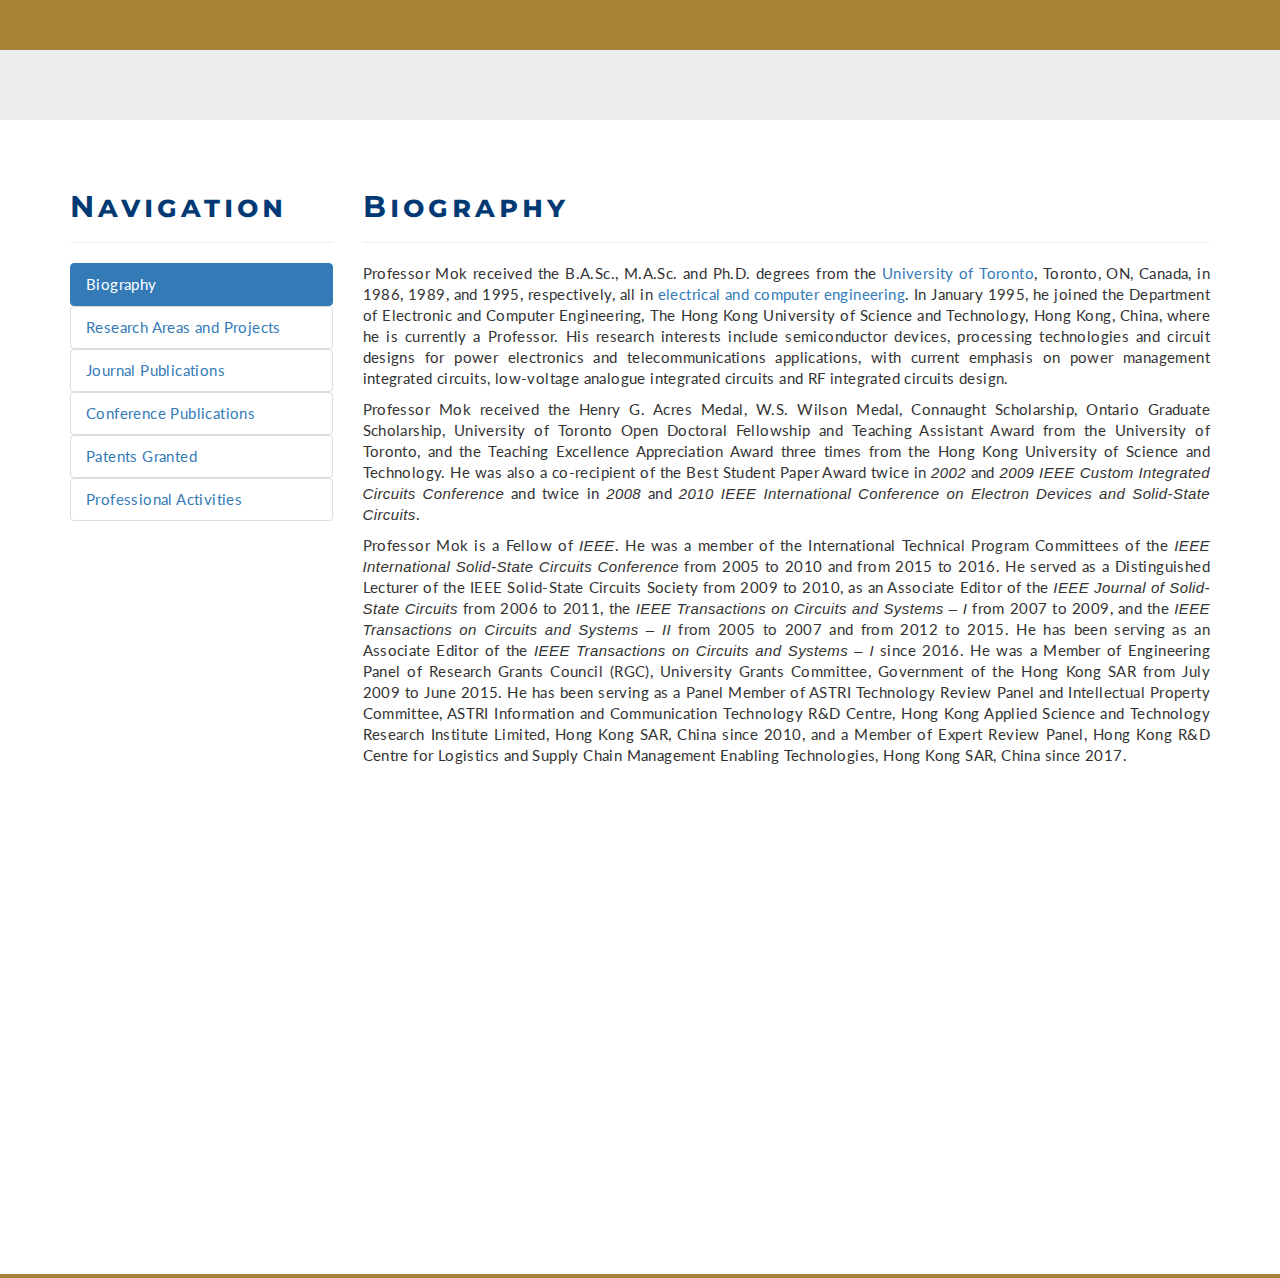
<file: index.html>
<!DOCTYPE html>
<html>
<head>
  <meta http-equiv="Content-Type" content="text/html; charset=utf-8" >
  <meta http-equiv="pragma" content="no-cache" > 
  <meta http-equiv="cache-control" content="no-cache, must-revalidate" > 
  <meta http-equiv="expires" content="0" > 
  <meta http-equiv="Refresh" content="0; URL=biography.html" >
  <title>Philip MOK</title>
</head>
</html>
</file>
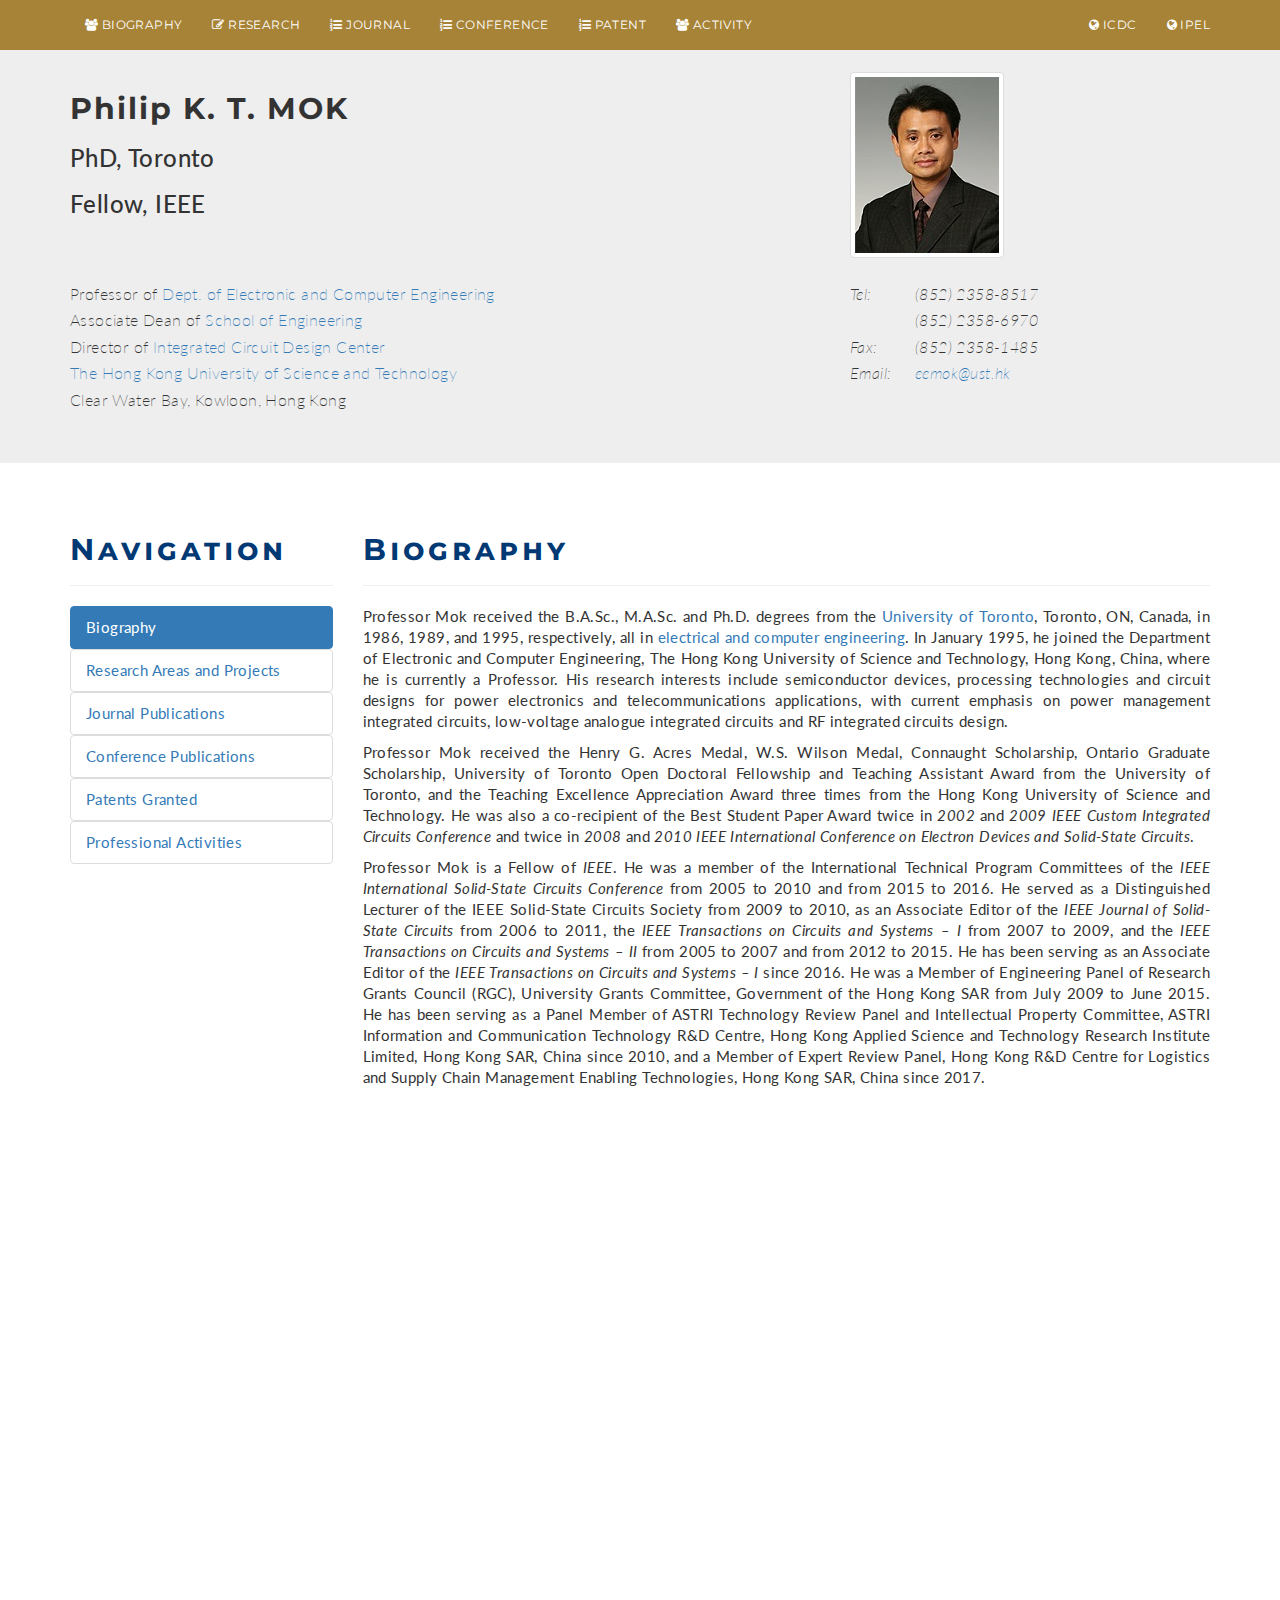
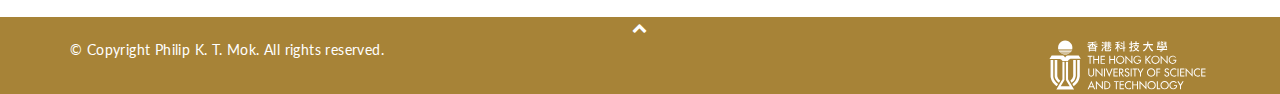
<file: biography.html>
<!DOCTYPE html>
<html lang="en">

<!-- head information -->
<head>
  <meta charset="utf-8">
  <meta name="viewport" content="width=device-width, initial-scale=1">
  <meta name="keywords" content="Philip Mok, HKUST, School of Engineering, ECE, ICDC, IPEL">
  <meta name="description" content="Professor Philip K. T. Mok's personal page">
  <meta http-equiv="pragma" content="no-cache">
  <meta http-equiv="expires" content="0">
  <meta http-equiv="cache-control" content="no-cache, must-revalidate">
  <title>Philip MOK</title>

  <link rel="icon" type="image/x-icon" href="../favicon.ico">
  <link rel="shortcut icon" type="image/ico" href="../favicon.ico">
  <link rel="stylesheet" href="https://fonts.googleapis.com/css?family=Montserrat|Lato">
  <link rel="stylesheet" type="text/css" href="css/bootstrap.min.css">
  <link rel="stylesheet" type="text/css" href="css/font-awesome.min.css">
  <link rel="stylesheet" type="text/css" href="css/main.css">
  <link rel="stylesheet" type="text/css" href="css/navbar.css">

  <script src="js/jquery.min.js"></script>
  <script src="js/bootstrap.min.js"></script>
  <script src="js/main.js"></script>
  <script>$(function() {
    $("#navigation").load("include/navbar.html");
    $("#jumbotron").load("include/jumbotron.html");
    $("#footer").load("include/footer.html");
  });</script>
</head>

<!-- body information -->
<body id="eemok">

<!-- header information -->
<header>
<!-- navigation bar -->
<nav class="navbar navbar-default navbar-fixed-top" id="navigation"></nav>
</header>

<!-- jumbotron content -->
<div class="jumbotron" id="jumbotron"></div>

<div class="container" id="content">
  <div class="row">
    <div class="col-lg-3 col-md-3 col-sm-3 col-xl-12">
      <div class="page-header">
        <h2>Navigation</h2>
      </div>
      <ul class="list-group">
        <a href="biography.html"><li class="list-group-item active">Biography</li></a>
        <a href="research.html"><li class="list-group-item">Research Areas and Projects</li></a>
        <a href="journal.html"><li class="list-group-item">Journal Publications</li></a>
        <a href="conference.html"><li class="list-group-item">Conference Publications</li></a>
        <a href="patent.html"><li class="list-group-item">Patents Granted</li></a>
        <a href="activity.html"><li class="list-group-item">Professional Activities</li></a>
      </ul>
    </div>
    <div class="col-lg-9 col-md-9 col-sm-9 col-xs-12">
      <div class="page-header">
        <h2>Biography</h2>
      </div>
      <p>Professor Mok received the B.A.Sc., M.A.Sc. and Ph.D. degrees from the <a href="http://www.utoronto.ca" target="_blank">University of Toronto</a>, Toronto, ON, Canada, in 1986, 1989, and 1995, respectively, all in <a href="http://www.ece.utoronto.ca" target="_blank">electrical and computer engineering</a>. In January 1995, he joined the Department of Electronic and Computer Engineering, The Hong Kong University of Science and Technology, Hong Kong, China, where he is currently a Professor. His research interests include semiconductor devices, processing technologies and circuit designs for power electronics and telecommunications applications, with current emphasis on power management integrated circuits, low-voltage analogue integrated circuits and RF integrated circuits design.</p>
      <p>Professor Mok received the Henry G. Acres Medal, W.S. Wilson Medal, Connaught Scholarship, Ontario Graduate Scholarship, University of Toronto Open Doctoral Fellowship and Teaching Assistant Award from the University of Toronto, and the Teaching Excellence Appreciation Award three times from the Hong Kong University of Science and Technology. He was also a co-recipient of the Best Student Paper Award twice in <em>2002</em> and <em>2009 IEEE Custom Integrated Circuits Conference</em> and twice in <em>2008</em> and <em>2010 IEEE International Conference on Electron Devices and Solid-State Circuits</em>.</p>
      <p>Professor Mok is a Fellow of <em>IEEE</em>. He was a member of the International Technical Program Committees of the <em>IEEE International Solid-State Circuits Conference</em> from 2005 to 2010 and from 2015 to 2016. He served as a Distinguished Lecturer of the IEEE Solid-State Circuits Society from 2009 to 2010, as an Associate Editor of the <em>IEEE Journal of Solid-State Circuits</em> from 2006 to 2011, the <em>IEEE Transactions on Circuits and Systems – I</em> from 2007 to 2009, and the <em>IEEE Transactions on Circuits and Systems – II</em> from 2005 to 2007 and from 2012 to 2015. He has been serving as an Associate Editor of the <em>IEEE Transactions on Circuits and Systems – I</em> since 2016. He was a Member of Engineering Panel of Research Grants Council (RGC), University Grants Committee, Government of the Hong Kong SAR from July 2009 to June 2015. He has been serving as a Panel Member of ASTRI Technology Review Panel and Intellectual Property Committee, ASTRI Information and Communication Technology R&D Centre, Hong Kong Applied Science and Technology Research Institute Limited, Hong Kong SAR, China since 2010, and a Member of Expert Review Panel, Hong Kong R&D Centre for Logistics and Supply Chain Management Enabling Technologies, Hong Kong SAR, China since 2017.</p>
    </div>
  </div>
</div>

<!-- footer information -->
<footer id="footer"></footer>

</body>

</html>
</file>
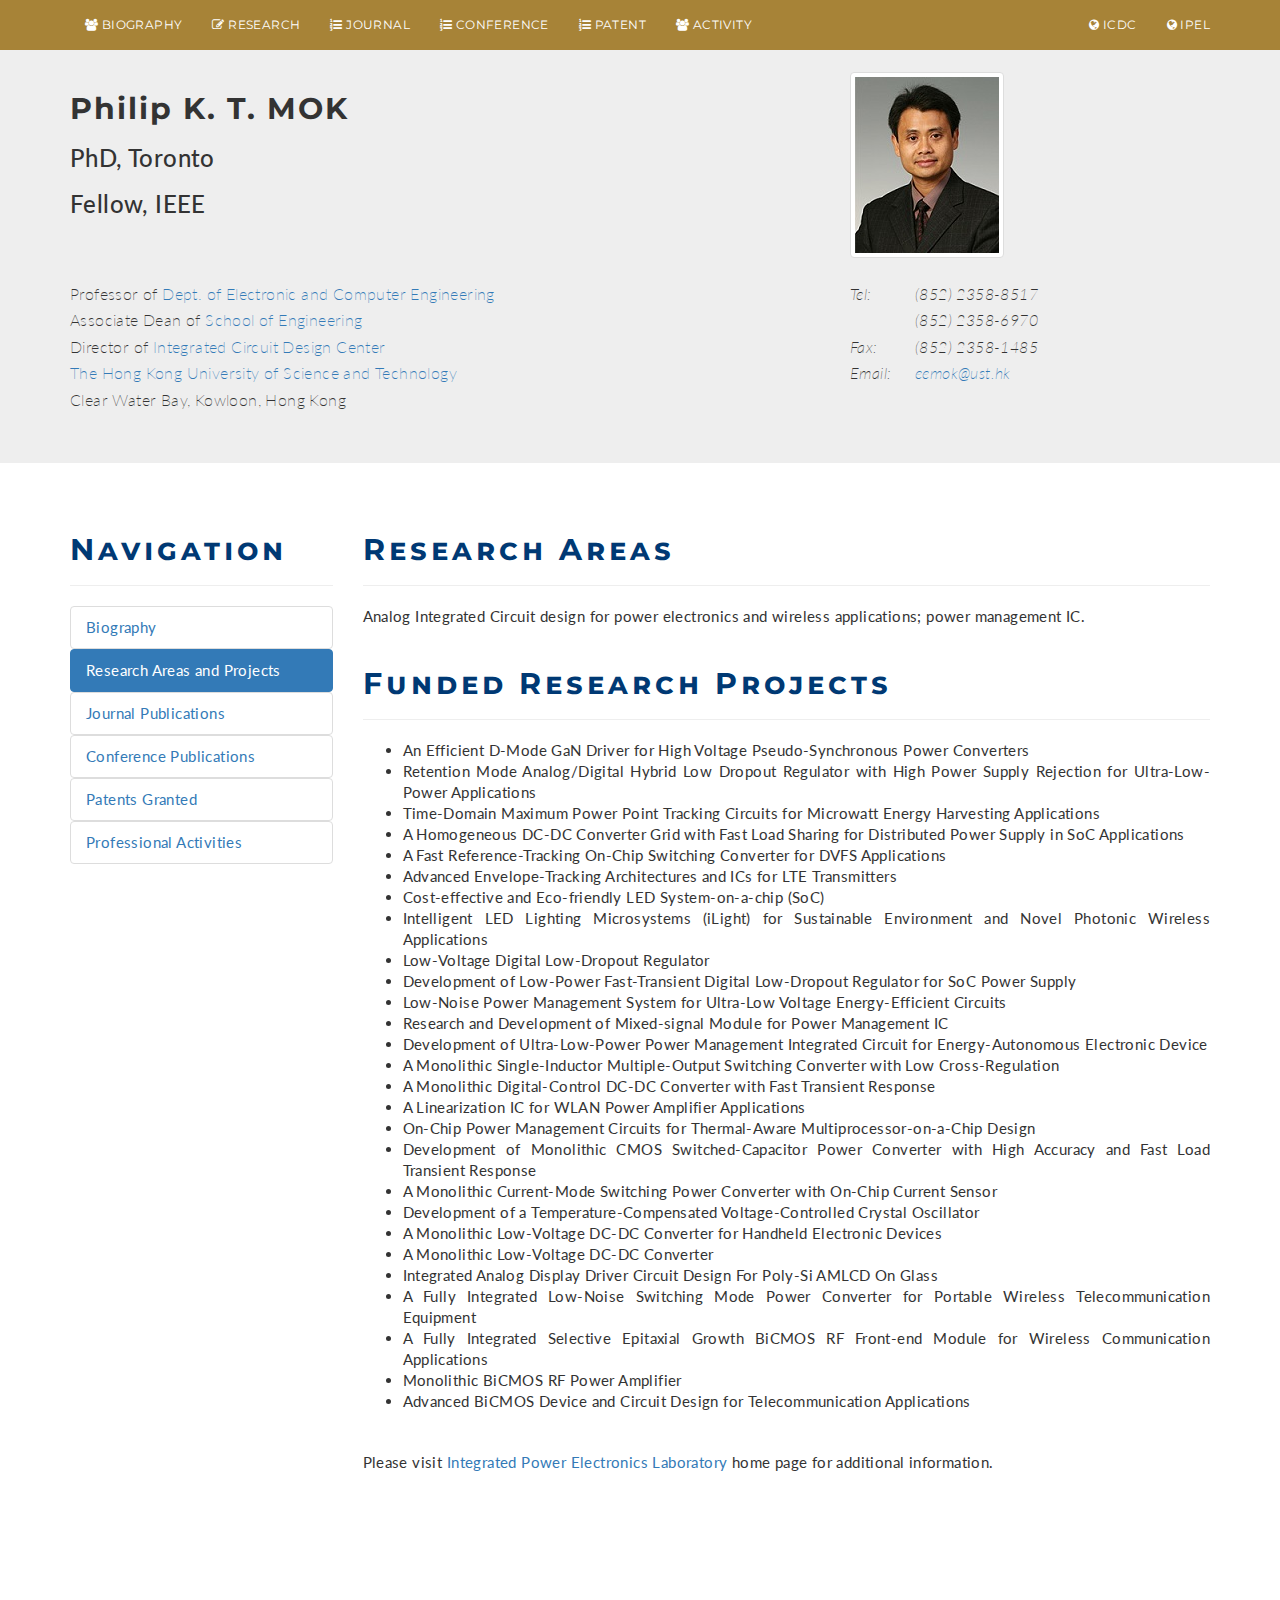
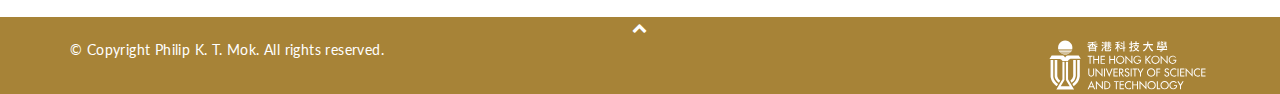
<file: research.html>
<!DOCTYPE html>
<html lang="en">

<!-- head information -->
<head>
  <meta charset="utf-8">
  <meta name="viewport" content="width=device-width, initial-scale=1">
  <meta name="keywords" content="Philip Mok, HKUST, School of Engineering, ECE, ICDC, IPEL">
  <meta name="description" content="Professor Philip K. T. Mok's personal page">
  <meta http-equiv="pragma" content="no-cache">
  <meta http-equiv="expires" content="0">
  <meta http-equiv="cache-control" content="no-cache, must-revalidate">
  <title>Philip MOK</title>

  <link rel="icon" type="image/x-icon" href="../favicon.ico">
  <link rel="shortcut icon" type="image/ico" href="../favicon.ico">
  <link rel="stylesheet" href="https://fonts.googleapis.com/css?family=Montserrat|Lato">
  <link rel="stylesheet" type="text/css" href="css/bootstrap.min.css">
  <link rel="stylesheet" type="text/css" href="css/font-awesome.min.css">
  <link rel="stylesheet" type="text/css" href="css/main.css">
  <link rel="stylesheet" type="text/css" href="css/navbar.css">

  <script src="js/jquery.min.js"></script>
  <script src="js/bootstrap.min.js"></script>
  <script src="js/main.js"></script>
  <script>$(function() {
    $("#navigation").load("include/navbar.html");
    $("#jumbotron").load("include/jumbotron.html");
    $("#footer").load("include/footer.html");
  });</script>
</head>

<!-- body information -->
<body id="eemok">

<!-- header information -->
<header>
<!-- navigation bar -->
<nav class="navbar navbar-default navbar-fixed-top" id="navigation"></nav>
</header>

<!-- jumbotron content -->
<div class="jumbotron" id="jumbotron"></div>

<div class="container" id="content">
  <div class="row">
    <div class="col-lg-3 col-md-3 col-sm-3 col-xl-12">
      <div class="page-header">
        <h2>Navigation</h2>
      </div>
      <ul class="list-group">
        <a href="biography.html"><li class="list-group-item">Biography</li></a>
        <a href="research.html"><li class="list-group-item active">Research Areas and Projects</li></a>
        <a href="journal.html"><li class="list-group-item">Journal Publications</li></a>
        <a href="conference.html"><li class="list-group-item">Conference Publications</li></a>
        <a href="patent.html"><li class="list-group-item">Patents Granted</li></a>
        <a href="activity.html"><li class="list-group-item">Professional Activities</li></a>
      </ul>
    </div>
    <div class="col-lg-9 col-md-9 col-sm-9 col-xs-12">
      <div class="page-header">
        <h2>Research Areas</h2>
      </div>
      <p>Analog Integrated Circuit design for power electronics and wireless applications; power management IC.</p>
      <div class="page-header">
        <h2>Funded Research Projects</h2>
      </div>
      <ul>
        <li>An Efficient D-Mode GaN Driver for High Voltage Pseudo-Synchronous Power Converters</li>
        <li>Retention Mode Analog/Digital Hybrid Low Dropout Regulator with High Power Supply Rejection for Ultra-Low-Power Applications</li>
        <li>Time-Domain Maximum Power Point Tracking Circuits for Microwatt Energy Harvesting Applications</li>
        <li>A Homogeneous DC-DC Converter Grid with Fast Load Sharing for Distributed Power Supply in SoC Applications</li>
        <li>A Fast Reference-Tracking On-Chip Switching Converter for DVFS Applications</li>
        <li>Advanced Envelope-Tracking Architectures and ICs for LTE Transmitters</li>
        <li>Cost-effective and Eco-friendly LED System-on-a-chip (SoC)</li>
        <li>Intelligent LED Lighting Microsystems (iLight) for Sustainable Environment and Novel Photonic Wireless Applications</li>
        <li>Low-Voltage Digital Low-Dropout Regulator</li>
        <li>Development of Low-Power Fast-Transient Digital Low-Dropout Regulator for SoC Power Supply</li>
        <li>Low-Noise Power Management System for Ultra-Low Voltage Energy-Efficient Circuits</li>
        <li>Research and Development of Mixed-signal Module for Power Management IC</li>
        <li>Development of Ultra-Low-Power Power Management Integrated Circuit for Energy-Autonomous Electronic Device</li>
        <li>A Monolithic Single-Inductor Multiple-Output Switching Converter with Low Cross-Regulation</li>
        <li>A Monolithic Digital-Control DC-DC Converter with Fast Transient Response</li>
        <li>A Linearization IC for WLAN Power Amplifier Applications</li>
        <li>On-Chip Power Management Circuits for Thermal-Aware Multiprocessor-on-a-Chip Design</li>
        <li>Development of Monolithic CMOS Switched-Capacitor Power Converter with High Accuracy and Fast Load Transient Response</li>
        <li>A Monolithic Current-Mode Switching Power Converter with On-Chip Current Sensor</li>
        <li>Development of a Temperature-Compensated Voltage-Controlled Crystal Oscillator</li>
        <li>A Monolithic Low-Voltage DC-DC Converter for Handheld Electronic Devices</li>
        <li>A Monolithic Low-Voltage DC-DC Converter</li>
        <li>Integrated Analog Display Driver Circuit Design For Poly-Si AMLCD On Glass</li>
        <li>A Fully Integrated Low-Noise Switching Mode Power Converter for Portable Wireless Telecommunication Equipment</li>
        <li>A Fully Integrated Selective Epitaxial Growth BiCMOS RF Front-end Module for Wireless Communication Applications</li>
        <li>Monolithic BiCMOS RF Power Amplifier</li>
        <li>Advanced BiCMOS Device and Circuit Design for Telecommunication Applications</li>
      </ul>
      <p style="margin-top: 40px;">Please visit <a href="http://www.ece.ust.hk/~ipel" target="_blank">Integrated Power Electronics Laboratory</a> home page for additional information.</p>
    </div>
  </div>
</div>

<!-- footer information -->
<footer id="footer"></footer>

</body>

</html>
</file>
<file: css/main.css>
body {
  font: 400 15px Lato, "Microsoft YaHei UI Light", sans-serif;
  line-height: 1.4;
  letter-spacing: 0.4px;
  text-align: justify;
}

.jumbotron {
  padding-top: 72px !important;
}

.jumbotron h2 {
  font-family: Montserrat, "Microsoft YaHei UI Light", sans-serif;
  letter-spacing: 2px;
}

.jumbotron p {
  font-size: 16px;
  margin-bottom: 4px;
}

#content {
  margin-bottom: 100px;
  min-height: 1024px;
}

paperaward {
  color: #A78337;
  font-weight: bold;
}

.list-group a {
  text-decoration: none;
}

.page-header h2 {
  font-family: Montserrat, "Microsoft YaHei UI Light", sans-serif;
  font-weight: bold;
  font-variant: small-caps;
  letter-spacing: 4px;
  color: #003974;
}

footer {
  background-color: #A78337;
  color: #FFF;
  padding-bottom: 4px;
}

footer span {
  font-size: 20px;
  margin-bottom: 5px;
  color: #FFF;
}

footer p {
  font-size: 14px;
}

footer img {
  width: 100%;
  height: auto;
  max-height: 50px;
}
</file>
<file: css/navbar.css>
.navbar {
  margin-bottom: 0px !important;
  background-color: #A78337;
  color: #FFF;
  font-family: Montserrat, "Microsoft YaHei UI Light", sans-serif;
  font-size: 12px !important;
  border: 0px;
  border-radius: 5px;
}

.nav a {
  color: #FFF !important;
}

.nav li.active a {
  background-color: #FFF !important;
  color: #A78337 !important;
}

.nav a:hover {
  color: #A78337 !important;
  background-color: #FFF !important;
}

.navbar .navbar-toggle .icon-bar {
  background-color: #FFF;
}

.navbar .navbar-toggle {
  color: #FFF !important;
  border: 0px;
}

.navbar-header button {
  margin-right: 0px;
}

@media screen and (min-width: 768px) {
  .navbar {
    border-radius: 0px !important;
  }
  .affix {
    top: 0px;
    z-index: 9;
    width: 100%;
  }
}

@media screen and (max-width: 767px) {
  .navbar {
    border-radius: 5px !important;
  }
  .affix {
    top: 0px;
    right: 0px;
    z-index: 9;
  }
}
</file>
